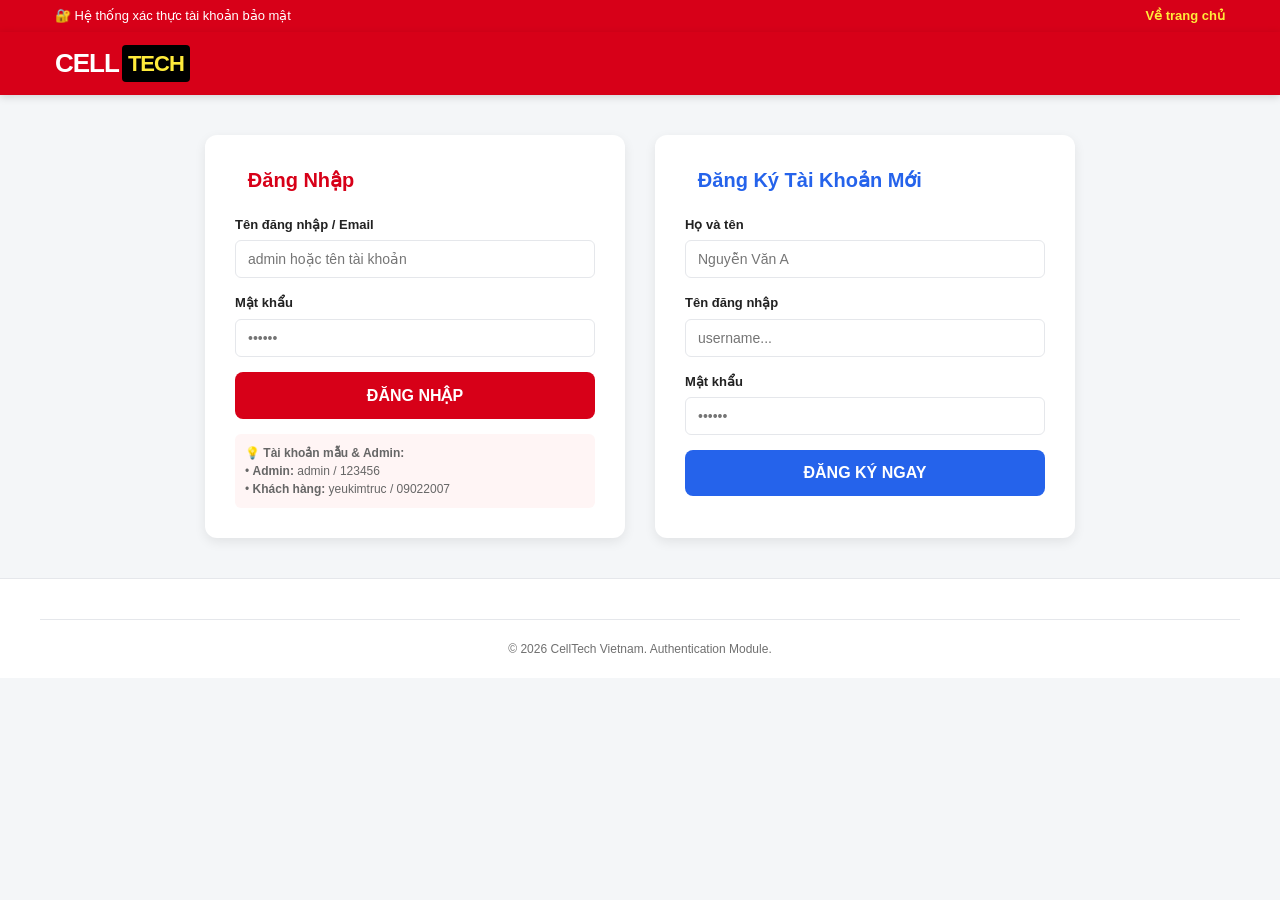
<file: admin.html>
<!DOCTYPE html>
<html lang="vi">
<head>
    <meta charset="UTF-8">
    <meta name="viewport" content="width=device-width, initial-scale=1.0">
    <title>Admin Dashboard - CellTech</title>
    <link rel="stylesheet" href="style.css">
    <link rel="stylesheet" href="https://cdnjs.cloudflare.com/ajax/libs/font-awesome/6.4.0/css/all.min.css">
</head>
<body onload="initAdmin()">
    <div class="admin-wrapper">
        <aside class="admin-sidebar">
            <div class="admin-logo"><span class="logo-text">CELL</span><span class="logo-sub">ADMIN</span></div>
            <ul class="admin-menu">
                <li><a href="#" class="active" onclick="switchTab('dashboard')"><i class="fa-solid fa-gauge"></i> Tổng quan</a></li>
                <li><a href="#" onclick="switchTab('products')"><i class="fa-solid fa-box-archive"></i> Sản phẩm kho</a></li>
                <li><a href="#" onclick="switchTab('orders')"><i class="fa-solid fa-receipt"></i> Đơn hàng</a></li>
                <li><a href="index.html"><i class="fa-solid fa-arrow-left"></i> Về trang chủ</a></li>
            </ul>
        </aside>
        <main class="admin-main">
            <header class="admin-topbar">
                <h2>Hệ Thống Quản Trị</h2>
                <div class="admin-user-profile"><span>Xin chào, <b id="adminNameDisplay">Đỗ Phạm Trung Tính</b> (Admin)</span> <button onclick="logoutUser()" style="margin-left:15px; background:#d70018; color:white; border:none; padding:5px 10px; border-radius:4px; cursor:pointer;">Đăng xuất</button></div>
            </header>
            <div id="tab-dashboard" class="admin-tab-content active">
                <div class="stats-grid">
                    <div class="stat-card"><div class="stat-icon" style="background:#e0f2fe; color:#0284c7;"><i class="fa-solid fa-wallet"></i></div><div><span>Doanh thu</span><h3>48.590.000₫</h3></div></div>
                    <div class="stat-card"><div class="stat-icon" style="background:#dcfce7; color:#16a34a;"><i class="fa-solid fa-bag-shopping"></i></div><div><span>Đơn hàng</span><h3>24 đơn</h3></div></div>
                </div>
                <div class="admin-card" style="margin-top: 25px;">
                    <h3>Đơn hàng gần đây</h3>
                    <table class="admin-table">
                        <thead><tr><th>Mã đơn</th><th>Khách hàng</th><th>Sản phẩm</th><th>Tổng tiền</th><th>Trạng thái</th></tr></thead>
                        <tbody id="adminOrdersTable"></tbody>
                    </table>
                </div>
            </div>
            <div id="tab-products" class="admin-tab-content">
                <h3>Quản lý sản phẩm</h3>
                <div class="admin-card" style="margin-top:15px;">
                    <table class="admin-table">
                        <thead><tr><th>ID</th><th>Tên sản phẩm</th><th>Giá</th><th>Kho</th></tr></thead>
                        <tbody>
                            <tr><td>#SP01</td><td>ASUS ROG RTX 4070 OC</td><td>16.990.000₫</td><td>15</td></tr>
                            <tr><td>#SP02</td><td>Intel Core i7-14700K</td><td>10.490.000₫</td><td>28</td></tr>
                            <tr><td>#SP03</td><td>PC Gaming Apex Pro</td><td>18.290.000₫</td><td>8</td></tr>
                        </tbody>
                    </table>
                </div>
            </div>
            <div id="tab-orders" class="admin-tab-content">
                <h3>Toàn bộ đơn hàng hệ thống</h3>
                <div class="admin-card" style="margin-top:15px;">
                    <table class="admin-table">
                        <thead><tr><th>Mã đơn</th><th>Khách</th><th>SĐT</th><th>Địa chỉ</th><th>Tổng tiền</th><th>Trạng thái</th></tr></thead>
                        <tbody id="adminOrdersTableFull"></tbody>
                    </table>
                </div>
            </div>
        </main>
    </div>
    <script src="script.js"></script>
</body>
</html>
</file>
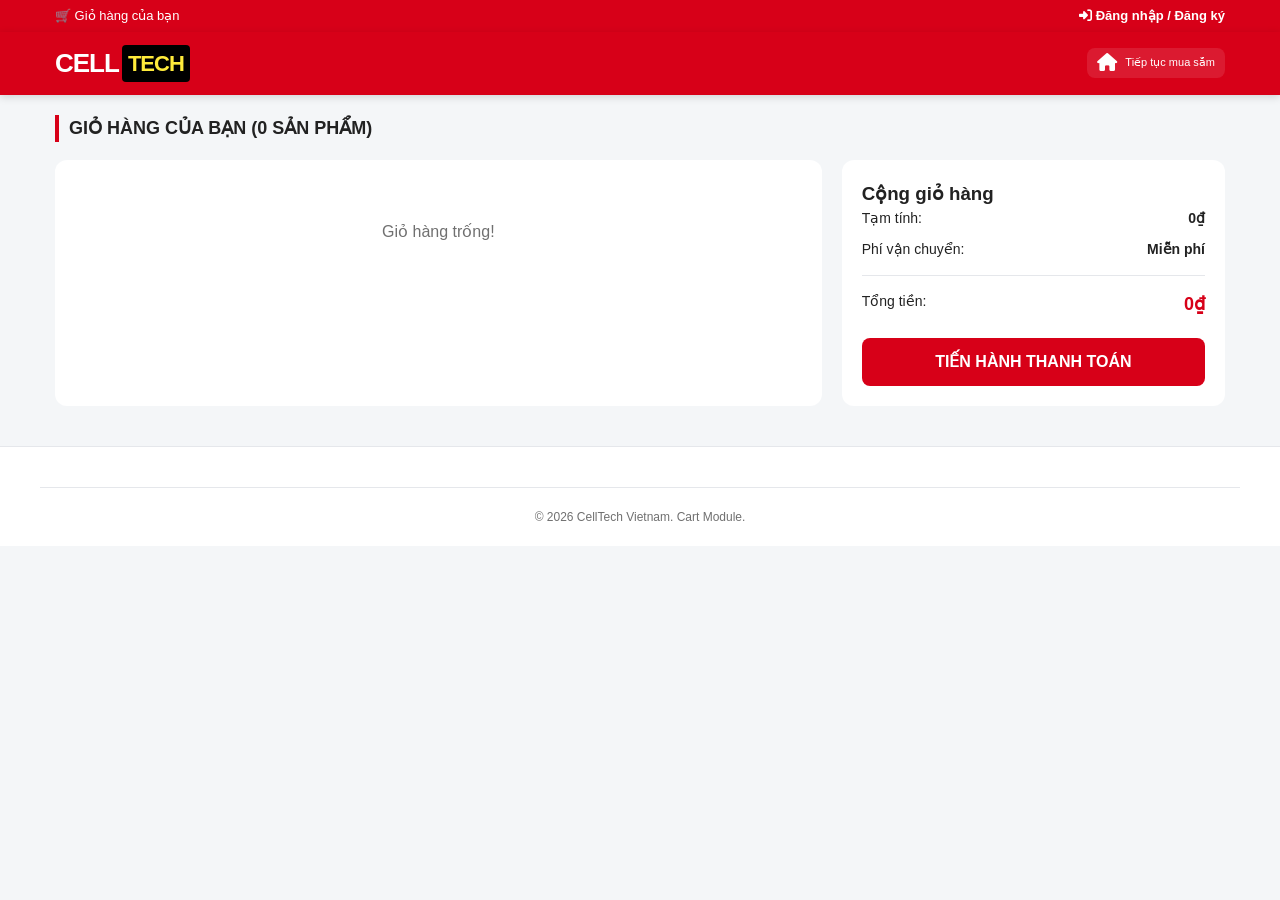
<file: cart.html>
<!DOCTYPE html>
<html lang="vi">
<head>
    <meta charset="UTF-8">
    <meta name="viewport" content="width=device-width, initial-scale=1.0">
    <title>Giỏ Hàng - CellTech</title>
    <link rel="stylesheet" href="style.css">
    <link rel="stylesheet" href="https://cdnjs.cloudflare.com/ajax/libs/font-awesome/6.4.0/css/all.min.css">
</head>
<body onload="renderCart()">
    <div class="top-bar">
        <div class="container">
            <span>🛒 Giỏ hàng của bạn</span>
            <span id="authHeaderContainer"><a href="login.html" class="admin-link"><i class="fa-solid fa-right-to-bracket"></i> Đăng nhập</a></span>
        </div>
    </div>
    <header>
        <div class="container header-container">
            <a href="index.html" class="logo"><span class="logo-text">CELL</span><span class="logo-sub">TECH</span></a>
            <div class="header-actions">
                <a href="index.html" class="action-item"><i class="fa-solid fa-house"></i> Tiếp tục mua sắm</a>
            </div>
        </div>
    </header>
    <main class="container main-content">
        <h1 class="section-heading" style="margin-top: 20px;">GIỎ HÀNG CỦA BẠN (<span id="cartItemCount">0</span> sản phẩm)</h1>
        <div class="cart-layout">
            <div class="cart-items-list" id="cartItemsContainer"></div>
            <div class="cart-summary-card">
                <h3>Cộng giỏ hàng</h3>
                <div class="summary-row"><span>Tạm tính:</span><strong id="subtotalPrice">0₫</strong></div>
                <div class="summary-row"><span>Phí vận chuyển:</span><strong>Miễn phí</strong></div>
                <hr style="margin: 15px 0; border:0; border-top:1px solid #e5e7eb;">
                <div class="summary-row total-row"><span>Tổng tiền:</span><strong id="totalPrice" style="color: var(--primary-red); font-size: 18px;">0₫</strong></div>
                <a href="checkout.html" class="btn-checkout-proceed">TIẾN HÀNH THANH TOÁN</a>
            </div>
        </div>
    </main>
    <footer>
        <div class="container footer-bottom"><p>© 2026 CellTech Vietnam. Cart Module.</p></div>
    </footer>
    <script src="script.js"></script>
</body>
</html>
</file>
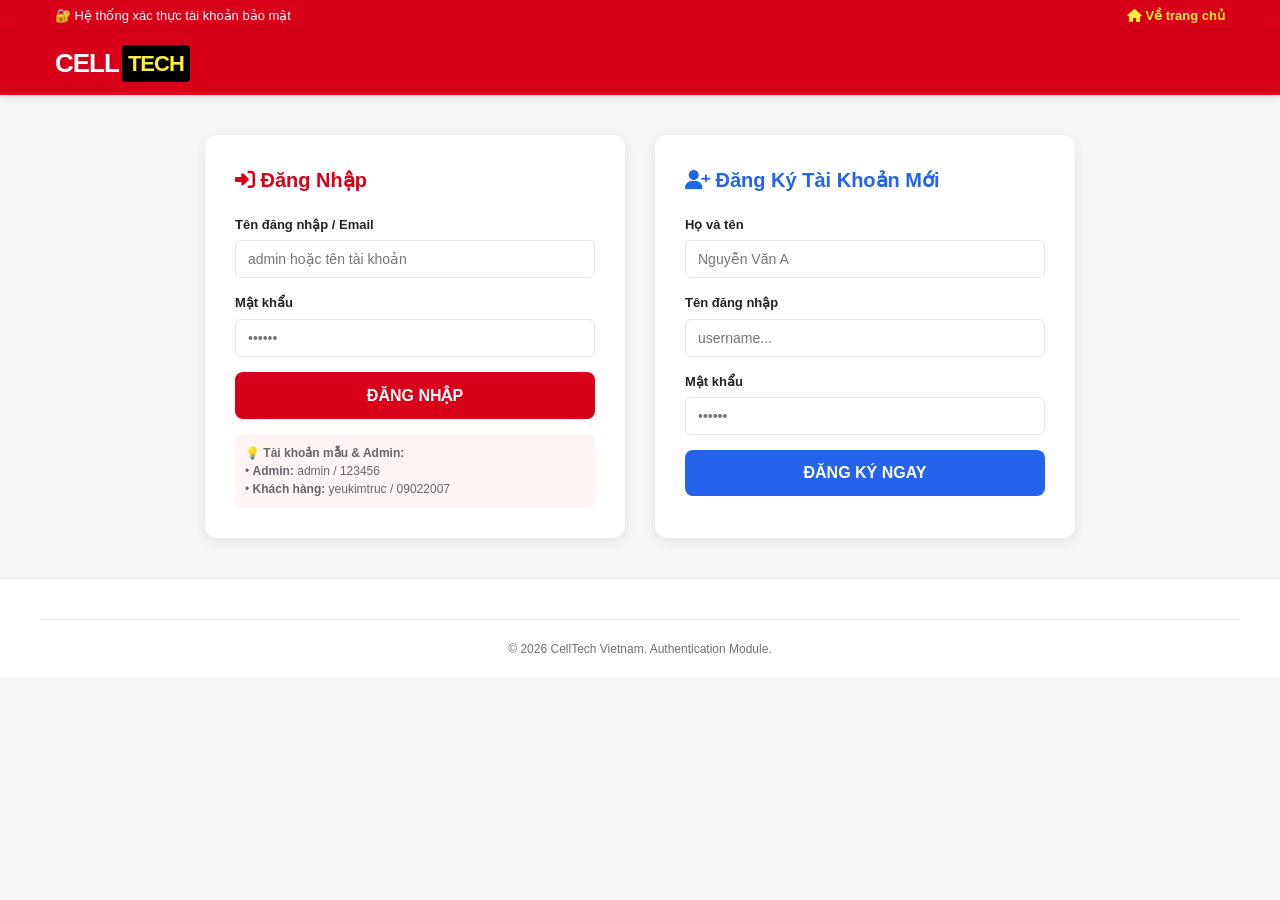
<file: login.html>
<!DOCTYPE html>
<html lang="vi">
<head>
    <meta charset="UTF-8">
    <meta name="viewport" content="width=device-width, initial-scale=1.0">
    <title>Đăng Nhập & Đăng Ký - CellTech</title>
    <link rel="stylesheet" href="style.css">
    <link rel="stylesheet" href="https://cdnjs.cloudflare.com/ajax/libs/font-awesome/6.4.0/css/all.min.css">
</head>
<body>
    <div class="top-bar">
        <div class="container">
            <span>🔐 Hệ thống xác thực tài khoản bảo mật</span>
            <a href="index.html" class="admin-link"><i class="fa-solid fa-house"></i> Về trang chủ</a>
        </div>
    </div>
    <header>
        <div class="container header-container">
            <a href="index.html" class="logo"><span class="logo-text">CELL</span><span class="logo-sub">TECH</span></a>
        </div>
    </header>
    <main class="container main-content" style="max-width: 900px; margin-top: 40px;">
        <div style="display: grid; grid-template-columns: 1fr 1fr; gap: 30px;">
            <!-- Login Box -->
            <div style="background: white; padding: 30px; border-radius: 12px; box-shadow: 0 4px 12px rgba(0,0,0,0.08);">
                <h2 style="color: var(--primary-red); margin-bottom: 20px; font-size: 20px;"><i class="fa-solid fa-right-to-bracket"></i> Đăng Nhập</h2>
                <form onsubmit="handleLogin(event)">
                    <div class="form-group"><label>Tên đăng nhập / Email</label><input type="text" id="loginUser" required placeholder="admin hoặc tên tài khoản"></div>
                    <div class="form-group"><label>Mật khẩu</label><input type="password" id="loginPass" required placeholder="••••••"></div>
                    <button type="submit" class="btn-place-order" style="background: var(--primary-red); margin-top: 15px;">ĐĂNG NHẬP</button>
                </form>
                <div style="margin-top: 15px; font-size: 12px; color: #666; background: #fff5f5; padding: 10px; border-radius: 6px;">
                    <b>💡 Tài khoản mẫu & Admin:</b> <br>• <b>Admin:</b> <code>admin</code> / <code>123456</code><br>• <b>Khách hàng:</b> <code>yeukimtruc</code> / <code>09022007</code>
                </div>
            </div>
            <!-- Register Box -->
            <div style="background: white; padding: 30px; border-radius: 12px; box-shadow: 0 4px 12px rgba(0,0,0,0.08);">
                <h2 style="color: #2563eb; margin-bottom: 20px; font-size: 20px;"><i class="fa-solid fa-user-plus"></i> Đăng Ký Tài Khoản Mới</h2>
                <form onsubmit="handleRegister(event)">
                    <div class="form-group"><label>Họ và tên</label><input type="text" id="regName" required placeholder="Nguyễn Văn A"></div>
                    <div class="form-group"><label>Tên đăng nhập</label><input type="text" id="regUser" required placeholder="username..."></div>
                    <div class="form-group"><label>Mật khẩu</label><input type="password" id="regPass" required placeholder="••••••"></div>
                    <button type="submit" class="btn-place-order" style="background: #2563eb; margin-top: 15px;">ĐĂNG KÝ NGAY</button>
                </form>
            </div>
        </div>
    </main>
    <footer>
        <div class="container footer-bottom"><p>© 2026 CellTech Vietnam. Authentication Module.</p></div>
    </footer>
    <script src="script.js"></script>
</body>
</html>
</file>
<file: style.css>
/* ==================== RESET & VARIABLES ==================== */
:root {
    --primary-red: #d70018;
    --primary-red-dark: #b80014;
    --bg-body: #f4f6f8;
    --text-dark: #222222;
    --text-gray: #707070;
    --border-color: #e5e7eb;
    --white: #ffffff;
}
* { margin: 0; padding: 0; box-sizing: border-box; font-family: 'Segoe UI', Tahoma, Geneva, Verdana, sans-serif; }
body { background-color: var(--bg-body); color: var(--text-dark); line-height: 1.5; }
a { text-decoration: none; color: inherit; }
ul { list-style: none; }
.container { max-width: 1200px; margin: 0 auto; padding: 0 15px; }

.top-bar { background-color: var(--primary-red); color: var(--white); font-size: 13px; padding: 6px 0; }
.top-bar .container { display: flex; justify-content: space-between; align-items: center; }
.top-bar-right { display: flex; gap: 15px; align-items: center; }
.admin-link { color: #ffeb3b; font-weight: 600; }

header { background-color: var(--primary-red); padding: 12px 0; position: sticky; top: 0; z-index: 1000; box-shadow: 0 2px 8px rgba(0,0,0,0.15); }
.header-container { display: flex; align-items: center; justify-content: space-between; gap: 15px; }
.logo { display: flex; align-items: center; font-size: 26px; font-weight: 900; letter-spacing: -1px; }
.logo-text { color: var(--white); }
.logo-sub { color: #ffeb3b; background: #000; padding: 2px 6px; border-radius: 4px; margin-left: 3px; font-size: 22px; }

.location-picker { display: flex; align-items: center; gap: 8px; background: rgba(255,255,255,0.15); padding: 6px 12px; border-radius: 8px; color: var(--white); font-size: 12px; cursor: pointer; }
.search-bar { flex: 1; max-width: 450px; display: flex; background: var(--white); border-radius: 8px; overflow: hidden; }
.search-bar input { flex: 1; border: none; padding: 10px 15px; outline: none; font-size: 14px; }
.search-bar button { background: transparent; border: none; padding: 0 15px; color: var(--text-gray); cursor: pointer; font-size: 16px; }

.header-actions { display: flex; align-items: center; gap: 15px; }
.action-item { display: flex; align-items: center; gap: 8px; color: var(--white); font-size: 11px; line-height: 1.2; background: rgba(255,255,255,0.1); padding: 6px 10px; border-radius: 8px; }
.action-item i { font-size: 18px; }
.cart-action { position: relative; background: rgba(255,255,255,0.2); }
.cart-badge { position: absolute; top: -8px; right: -10px; background: #ffeb3b; color: var(--text-dark); font-size: 10px; font-weight: bold; width: 18px; height: 18px; border-radius: 50%; display: flex; align-items: center; justify-content: center; }

.main-nav { background: var(--white); box-shadow: 0 2px 5px rgba(0,0,0,0.05); }
.nav-container { display: flex; justify-content: space-between; overflow-x: auto; }
.nav-item { padding: 12px 14px; font-size: 13px; font-weight: 600; color: #4b5563; display: flex; align-items: center; gap: 6px; white-space: nowrap; border-bottom: 3px solid transparent; }
.nav-item i { color: var(--primary-red); }
.nav-item:hover, .nav-item.active { color: var(--primary-red); border-bottom-color: var(--primary-red); }
.admin-tab i { color: #8b5cf6 !important; }

.hero-section { display: grid; grid-template-columns: 2fr 1fr; gap: 15px; margin: 20px 0; }
.hero-main-banner { position: relative; border-radius: 12px; overflow: hidden; height: 320px; box-shadow: 0 4px 12px rgba(0,0,0,0.08); }
.slider-container { width: 100%; height: 100%; position: relative; }
.slide { width: 100%; height: 100%; object-fit: cover; position: absolute; top: 0; left: 0; opacity: 0; transition: opacity 0.6s ease-in-out; }
.slide.active { opacity: 1; }
.slider-dots { position: absolute; bottom: 12px; left: 50%; transform: translateX(-50%); display: flex; gap: 6px; }
.dot { width: 10px; height: 10px; background: rgba(255,255,255,0.5); border-radius: 50%; cursor: pointer; }
.dot.active { background: var(--white); width: 25px; border-radius: 5px; }

.hero-sub-banners { display: flex; flex-direction: column; gap: 10px; height: 320px; }
.sub-banner { flex: 1; border-radius: 8px; overflow: hidden; box-shadow: 0 2px 6px rgba(0,0,0,0.06); }
.sub-banner img { width: 100%; height: 100%; object-fit: cover; }

.perks-bar { background: var(--white); border-radius: 12px; padding: 15px 20px; display: grid; grid-template-columns: repeat(4, 1fr); gap: 15px; margin-bottom: 25px; }
.perk-item { display: flex; align-items: center; gap: 12px; }
.perk-item i { font-size: 28px; color: var(--primary-red); }
.perk-item h4 { font-size: 13px; font-weight: 700; margin-bottom: 2px; }
.perk-item p { font-size: 11px; color: var(--text-gray); }

.section-box { background: var(--white); border-radius: 12px; padding: 20px; margin-bottom: 25px; box-shadow: 0 2px 8px rgba(0,0,0,0.04); }
.section-heading { font-size: 18px; font-weight: 800; color: var(--text-dark); margin-bottom: 18px; text-transform: uppercase; border-left: 4px solid var(--primary-red); padding-left: 10px; }
.categories-grid { display: grid; grid-template-columns: repeat(4, 1fr); gap: 15px; }
.cat-item { background: #f9fafb; border: 1px solid var(--border-color); border-radius: 10px; padding: 15px; text-align: center; cursor: pointer; transition: all 0.2s; }
.cat-item:hover { border-color: var(--primary-red); transform: translateY(-3px); }
.cat-item img { width: 70px; height: 70px; object-fit: cover; border-radius: 50%; margin-bottom: 10px; }
.cat-item span { display: block; font-size: 13px; font-weight: 600; }

.flash-sale-box { background: linear-gradient(135deg, #fff5f5 0%, #fff 100%); border: 2px solid #ffccd5; }
.flash-header { display: flex; justify-content: space-between; align-items: center; margin-bottom: 18px; }
.flash-title { display: flex; align-items: center; gap: 10px; }
.flash-title i { color: #eab308; font-size: 22px; }
.flash-title h2 { font-size: 18px; font-weight: 800; color: var(--primary-red); text-transform: uppercase; }
.countdown { display: flex; align-items: center; gap: 6px; font-size: 13px; font-weight: 600; }
.time-box { background: var(--primary-red); color: var(--white); padding: 3px 6px; border-radius: 4px; font-weight: bold; }

.products-grid { display: grid; grid-template-columns: repeat(4, 1fr); gap: 15px; }
.product-card { background: var(--white); border: 1px solid var(--border-color); border-radius: 10px; padding: 12px; position: relative; display: flex; flex-direction: column; justify-content: space-between; transition: all 0.2s; }
.product-card:hover { border-color: var(--primary-red); box-shadow: 0 6px 16px rgba(0,0,0,0.08); transform: translateY(-3px); }
.badge-discount { position: absolute; top: 10px; left: 10px; background: var(--primary-red); color: var(--white); font-size: 11px; font-weight: bold; padding: 3px 8px; border-radius: 4px; z-index: 2; }
.product-img-wrap { width: 100%; height: 160px; border-radius: 8px; overflow: hidden; margin-bottom: 10px; }
.product-img-wrap img { width: 100%; height: 100%; object-fit: cover; transition: transform 0.3s; }
.product-card:hover .product-img-wrap img { transform: scale(1.05); }
.product-name { font-size: 13px; font-weight: 600; color: var(--text-dark); margin-bottom: 6px; line-height: 1.4; height: 36px; overflow: hidden; display: -webkit-box; -webkit-line-clamp: 2; -webkit-box-orient: vertical; }
.product-specs { font-size: 11px; color: var(--text-gray); background: #f3f4f6; padding: 4px 8px; border-radius: 4px; margin-bottom: 8px; }
.price-box { display: flex; align-items: center; gap: 8px; margin-bottom: 8px; }
.price-current { font-size: 15px; font-weight: 800; color: var(--primary-red); }
.price-old { font-size: 12px; color: var(--text-gray); text-decoration: line-through; }
.rating-star { display: flex; align-items: center; gap: 3px; font-size: 11px; color: #eab308; margin-bottom: 12px; }
.rating-star span { color: var(--text-gray); margin-left: 4px; }
.card-btn-group { display: flex; gap: 8px; }
.btn-detail { flex: 1; background: #f3f4f6; color: var(--text-dark); text-align: center; padding: 8px; border-radius: 6px; font-size: 12px; font-weight: 600; border: 1px solid var(--border-color); }
.btn-buy { flex: 1; background: var(--primary-red); color: var(--white); border: none; padding: 8px; border-radius: 6px; font-weight: bold; font-size: 12px; cursor: pointer; text-align: center; }

/* Product detail */
.breadcrumb { font-size: 13px; color: var(--text-gray); margin: 15px 0; }
.breadcrumb a { color: var(--primary-red); }
.product-detail-container { background: var(--white); border-radius: 12px; padding: 25px; display: grid; grid-template-columns: 1fr 1fr; gap: 30px; margin-bottom: 25px; }
.main-img-box { width: 100%; height: 350px; border-radius: 10px; overflow: hidden; border: 1px solid var(--border-color); margin-bottom: 15px; }
.main-img-box img { width: 100%; height: 100%; object-fit: cover; }
.thumb-list { display: flex; gap: 10px; }
.thumb-list img { width: 70px; height: 70px; object-fit: cover; border-radius: 6px; cursor: pointer; }
.product-title-detail { font-size: 22px; font-weight: 800; margin-bottom: 10px; }
.price-box-detail { display: flex; align-items: center; gap: 15px; margin: 15px 0; background: #f9fafb; padding: 12px; border-radius: 8px; }
.badge-saving { background: #dcfce7; color: #16a34a; font-size: 12px; font-weight: bold; padding: 4px 8px; border-radius: 4px; }
.promo-box { border: 1px dashed var(--primary-red); background: #fff5f5; border-radius: 8px; padding: 15px; margin-bottom: 20px; font-size: 13px; }
.purchase-actions { display: flex; gap: 15px; align-items: center; margin-bottom: 20px; }
.quantity-selector { display: flex; border: 1px solid var(--border-color); border-radius: 6px; overflow: hidden; }
.quantity-selector button { width: 35px; height: 42px; background: #f3f4f6; border: none; font-size: 16px; font-weight: bold; cursor: pointer; }
.quantity-selector input { width: 45px; text-align: center; border: none; font-size: 14px; font-weight: bold; outline: none; }
.btn-add-cart-large { flex: 1; background: #fff5f5; color: var(--primary-red); border: 2px solid var(--primary-red); padding: 12px; border-radius: 8px; font-weight: 800; cursor: pointer; }
.btn-buy-now { flex: 1; background: var(--primary-red); color: var(--white); border: none; padding: 12px; border-radius: 8px; font-weight: 800; cursor: pointer; }

/* Cart & Checkout */
.cart-layout { display: grid; grid-template-columns: 2fr 1fr; gap: 20px; margin-bottom: 40px; }
.cart-items-list { background: var(--white); border-radius: 12px; padding: 20px; }
.cart-item-row { display: flex; align-items: center; gap: 15px; padding: 15px 0; border-bottom: 1px solid var(--border-color); }
.cart-item-row img { width: 80px; height: 80px; object-fit: cover; border-radius: 6px; }
.cart-item-info { flex: 1; }
.cart-summary-card { background: var(--white); border-radius: 12px; padding: 20px; height: fit-content; }
.summary-row { display: flex; justify-content: space-between; margin-bottom: 10px; font-size: 14px; }
.btn-checkout-proceed { display: block; width: 100%; background: var(--primary-red); color: var(--white); text-align: center; padding: 12px; border-radius: 8px; font-weight: 800; margin-top: 20px; }

.checkout-layout { display: grid; grid-template-columns: 1.5fr 1fr; gap: 25px; }
.checkout-form-box, .checkout-summary-box { background: var(--white); border-radius: 12px; padding: 25px; }
.form-group { margin-bottom: 15px; }
.form-group label { display: block; font-size: 13px; font-weight: 600; margin-bottom: 6px; }
.form-group input { width: 100%; padding: 10px 12px; border: 1px solid var(--border-color); border-radius: 6px; outline: none; font-size: 14px; }
.payment-methods { display: flex; flex-direction: column; gap: 10px; margin-top: 10px; }
.pay-method-item { display: flex; align-items: center; gap: 10px; border: 1px solid var(--border-color); padding: 12px; border-radius: 8px; cursor: pointer; }
.btn-place-order { display: block; width: 100%; background: #10b981; color: var(--white); border: none; padding: 14px; border-radius: 8px; font-size: 16px; font-weight: 800; cursor: pointer; margin-top: 25px; }

.modal-overlay { position: fixed; top: 0; left: 0; width: 100%; height: 100%; background: rgba(0,0,0,0.5); display: none; align-items: center; justify-content: center; z-index: 9999; }
.modal-content { background: var(--white); padding: 30px; border-radius: 12px; text-align: center; max-width: 400px; width: 90%; }

/* Admin */
.admin-wrapper { display: flex; min-height: 100vh; background: #f1f5f9; }
.admin-sidebar { width: 260px; background: #0f172a; color: #94a3b8; display: flex; flex-direction: column; }
.admin-logo { padding: 20px; font-size: 22px; font-weight: 900; border-bottom: 1px solid #1e293b; }
.admin-menu { list-style: none; padding: 15px; }
.admin-menu li { margin-bottom: 5px; }
.admin-menu li a { display: flex; align-items: center; gap: 10px; padding: 12px 15px; border-radius: 8px; color: #94a3b8; font-size: 14px; font-weight: 600; }
.admin-menu li a:hover, .admin-menu li a.active { background: var(--primary-red); color: var(--white); }
.admin-main { flex: 1; display: flex; flex-direction: column; }
.admin-topbar { background: var(--white); padding: 15px 30px; display: flex; justify-content: space-between; align-items: center; border-bottom: 1px solid #e2e8f0; }
.admin-user-profile { display: flex; align-items: center; gap: 10px; font-size: 14px; }
.admin-tab-content { display: none; padding: 30px; }
.admin-tab-content.active { display: block; }
.stats-grid { display: grid; grid-template-columns: repeat(2, 1fr); gap: 20px; }
.stat-card { background: var(--white); padding: 20px; border-radius: 12px; display: flex; align-items: center; gap: 15px; }
.stat-icon { width: 50px; height: 50px; border-radius: 10px; display: flex; align-items: center; justify-content: center; font-size: 20px; }
.admin-card { background: var(--white); border-radius: 12px; padding: 20px; }
.admin-table { width: 100%; border-collapse: collapse; margin-top: 10px; font-size: 14px; }
.admin-table th { background: #f8fafc; color: #475569; font-weight: 700; text-align: left; padding: 12px; border-bottom: 1px solid #e2e8f0; }
.admin-table td { padding: 12px; border-bottom: 1px solid #e2e8f0; }
.badge-status { padding: 4px 8px; border-radius: 4px; font-size: 11px; font-weight: bold; }
.badge-status.pending { background: #fef9c3; color: #ca8a04; }

.toast { position: fixed; bottom: 30px; right: 30px; background: #10b981; color: white; padding: 12px 20px; border-radius: 8px; font-weight: 600; z-index: 9999; opacity: 0; transform: translateY(20px); transition: all 0.3s ease; pointer-events: none; }
.toast.show { opacity: 1; transform: translateY(0); }

footer { background: var(--white); border-top: 1px solid var(--border-color); margin-top: 40px; padding: 40px 0 20px; color: #4b5563; font-size: 13px; }
.footer-container { display: grid; grid-template-columns: repeat(4, 1fr); gap: 30px; margin-bottom: 30px; }
.footer-col h4 { font-size: 15px; font-weight: 700; color: var(--text-dark); margin-bottom: 15px; }
.footer-bottom { text-align: center; padding-top: 20px; border-top: 1px solid var(--border-color); font-size: 12px; color: var(--text-gray); }

@media (max-width: 992px) {
    .hero-section, .product-detail-container, .cart-layout, .checkout-layout { grid-template-columns: 1fr; }
    .hero-sub-banners { display: none; }
    .perks-bar, .categories-grid, .products-grid { grid-template-columns: repeat(2, 1fr); }
}


/* ==================== RESPONSIVE DESIGN FOR IPAD & MOBILE ==================== */

/* Tablet & iPad (width <= 1024px) */
@media (max-width: 1024px) {
    .container {
        padding: 0 12px;
    }
    .header-container {
        flex-wrap: wrap;
        gap: 10px;
    }
    .search-bar {
        order: 3;
        max-width: 100%;
        width: 100%;
    }
    .hero-section {
        grid-template-columns: 1fr;
    }
    .hero-sub-banners {
        display: none;
    }
    .perks-bar {
        grid-template-columns: repeat(2, 1fr);
        gap: 12px;
    }
    .categories-grid {
        grid-template-columns: repeat(4, 1fr);
        gap: 10px;
    }
    .products-grid {
        grid-template-columns: repeat(3, 1fr);
        gap: 12px;
    }
    .footer-container {
        grid-template-columns: repeat(2, 1fr);
        gap: 20px;
    }
    .checkout-layout, .cart-layout {
        grid-template-columns: 1fr;
    }
    .product-detail-container {
        grid-template-columns: 1fr;
    }
}

/* Mobile Phones & Small Tablets (width <= 768px) */
@media (max-width: 768px) {
    .top-bar .container {
        flex-direction: column;
        text-align: center;
        gap: 4px;
    }
    .top-bar-right {
        justify-content: center;
    }
    .header-actions {
        gap: 8px;
    }
    .action-item span {
        display: none; /* Hide label text on tiny screens, keep icons */
    }
    .location-picker {
        display: none;
    }
    .categories-grid {
        grid-template-columns: repeat(3, 1fr);
    }
    .products-grid {
        grid-template-columns: repeat(2, 1fr);
        gap: 10px;
    }
    .perks-bar {
        grid-template-columns: 1fr;
    }
    .footer-container {
        grid-template-columns: 1fr;
    }
    .admin-wrapper {
        flex-direction: column;
    }
    .admin-sidebar {
        width: 100%;
    }
    .admin-menu {
        display: flex;
        overflow-x: auto;
        padding: 10px;
    }
    .admin-menu li {
        margin-bottom: 0;
        margin-right: 5px;
    }
    .stats-grid {
        grid-template-columns: 1fr;
    }
}

/* Small Mobile Phones (width <= 480px) */
@media (max-width: 480px) {
    .categories-grid {
        grid-template-columns: repeat(2, 1fr);
    }
    .products-grid {
        grid-template-columns: 1fr;
    }
    .purchase-actions {
        flex-direction: column;
    }
    .btn-add-cart-large, .btn-buy-now {
        width: 100%;
    }
}
</file>
